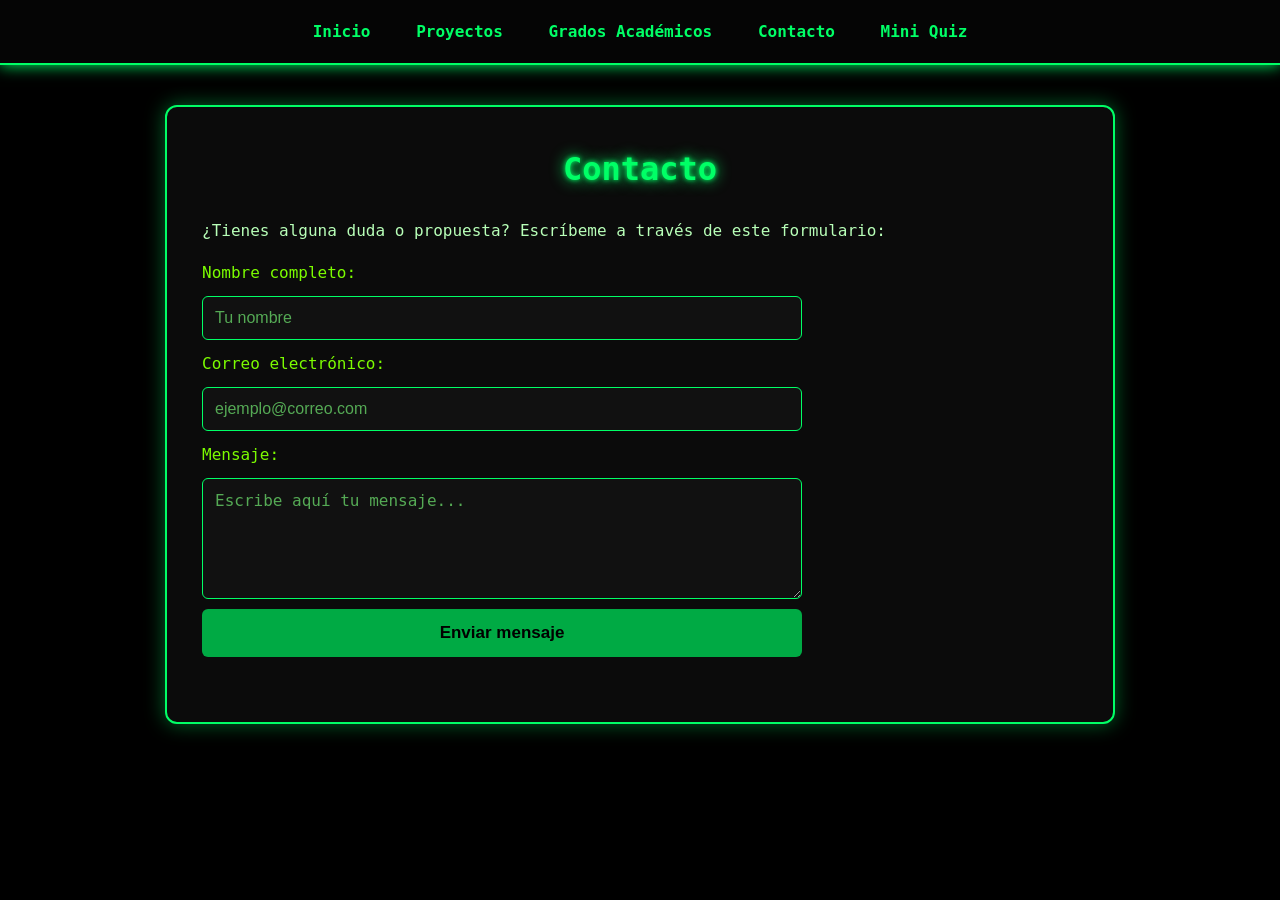
<file: Aplicaciones-Web/Sesion-03/contacto.html>
<!DOCTYPE html>
<html lang="es">

<head>
    <meta charset="UTF-8">
    <meta name="viewport" content="width=device-width, initial-scale=1.0">
    <title>Contacto</title>

    <link rel="stylesheet" href="estilos.css">

    <style>
        #resultado {
            margin-top: 20px;
            text-align: center;
            font-weight: bold;
            font-size: 18px;
        }

        .success {
            color: green;
        }

        .error {
            color: red;
        }
    </style>

</head>

<body>

    <nav>
        <a href="index.html">Inicio</a>
        <a href="proyectos.html">Proyectos</a>
        <a href="grados.html">Grados Académicos</a>
        <a href="contacto.html">Contacto</a>
        <a href="quiz.html">Mini Quiz</a>
    </nav>

    <div class="contenedor">

        <h1>Contacto</h1>

        <p>
            ¿Tienes alguna duda o propuesta? Escríbeme a través de este formulario:
        </p>

        <form id="contactForm">

            <label for="nombre">Nombre completo:</label>
            <input type="text" id="nombre" name="nombre" placeholder="Tu nombre" required>

            <label for="email">Correo electrónico:</label>
            <input type="email" id="email" name="email" placeholder="ejemplo@correo.com" required>

            <label for="mensaje">Mensaje:</label>

            <textarea id="mensaje" name="mensaje" rows="5" placeholder="Escribe aquí tu mensaje..." required></textarea>

            <button type="submit">
                Enviar mensaje
            </button>

            <div id="resultado"></div>

        </form>

    </div>

    <script>
        const form = document.getElementById("contactForm");
        const resultado = document.getElementById("resultado");

        form.addEventListener("submit", function (e) {
            e.preventDefault();

            const nombre = document.getElementById("nombre").value.trim();
            const email = document.getElementById("email").value.trim();
            const mensaje = document.getElementById("mensaje").value.trim();

            if (nombre === "" || email === "" || mensaje === "") {
                resultado.innerHTML = "❌ Error: completa todos los campos correctamente.";
                resultado.className = "error";
                return;
            }

            // Simulated success
            resultado.innerHTML = "✅ Mensaje enviado correctamente.";
            resultado.className = "success";

            // Clear the form
            form.reset();
        });
    </script>

</body>

</html>
</file>
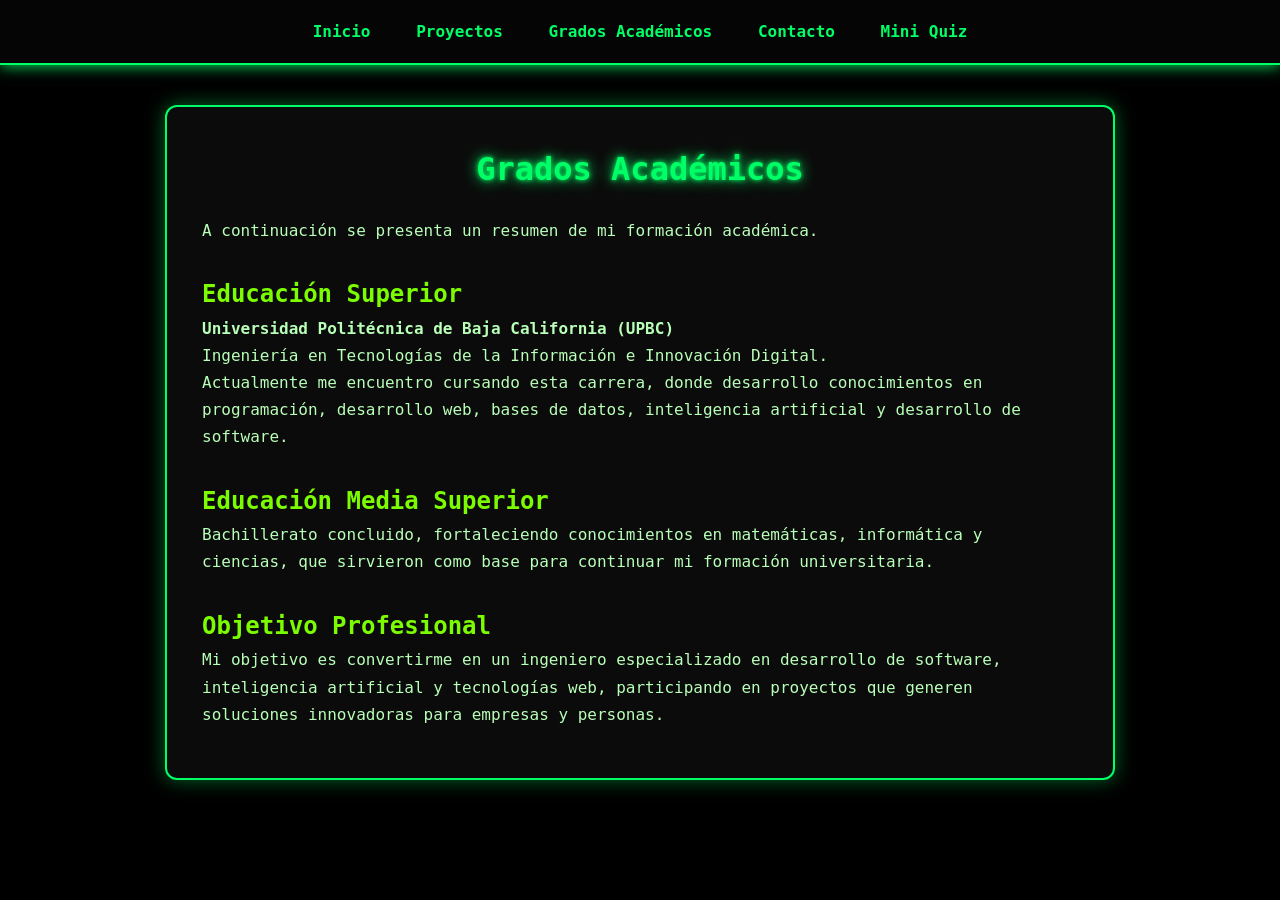
<file: Aplicaciones-Web/Sesion-03/grados.html>
<!DOCTYPE html>
<html lang="es">

<head>
    <meta charset="UTF-8">
    <meta name="viewport" content="width=device-width, initial-scale=1.0">
    <title>Grados Académicos</title>

    <link rel="stylesheet" href="estilos.css">
</head>

<body>

    <nav>
        <a href="index.html">Inicio</a>
        <a href="proyectos.html">Proyectos</a>
        <a href="grados.html">Grados Académicos</a>
        <a href="contacto.html">Contacto</a>
        <a href="quiz.html">Mini Quiz</a>
    </nav>

    <div class="contenedor">

        <h1>Grados Académicos</h1>

        <p>
            A continuación se presenta un resumen de mi formación académica.
        </p>

        <h2>Educación Superior</h2>

        <p>
            <strong>Universidad Politécnica de Baja California (UPBC)</strong><br>
            Ingeniería en Tecnologías de la Información e Innovación Digital.<br>
            Actualmente me encuentro cursando esta carrera, donde desarrollo
            conocimientos en programación, desarrollo web, bases de datos,
            inteligencia artificial y desarrollo de software.
        </p>

        <h2>Educación Media Superior</h2>

        <p>
            Bachillerato concluido, fortaleciendo conocimientos en matemáticas,
            informática y ciencias, que sirvieron como base para continuar mi
            formación universitaria.
        </p>

        <h2>Objetivo Profesional</h2>

        <p>
            Mi objetivo es convertirme en un ingeniero especializado en desarrollo
            de software, inteligencia artificial y tecnologías web, participando en
            proyectos que generen soluciones innovadoras para empresas y personas.
        </p>

    </div>

</body>

</html>
</file>
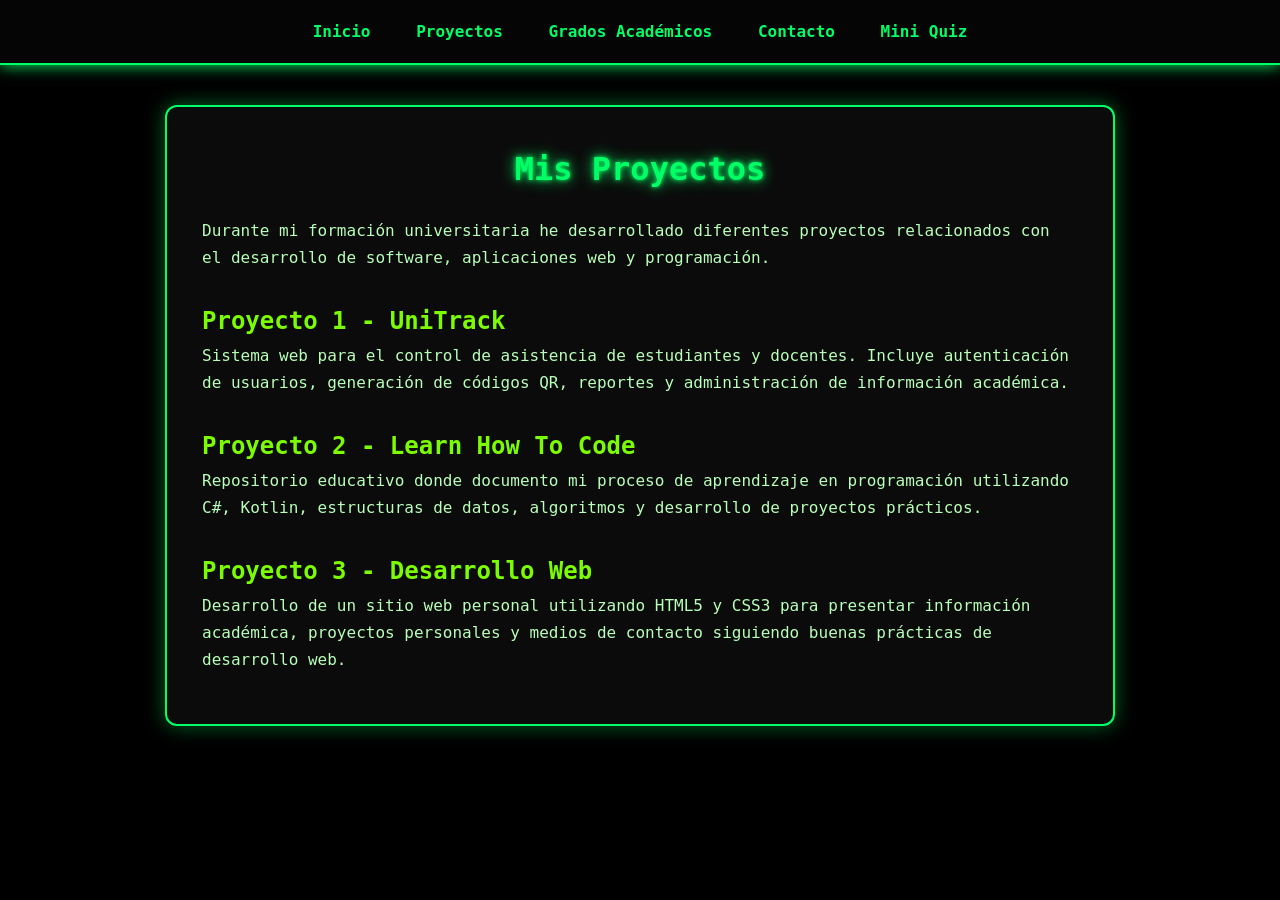
<file: Aplicaciones-Web/Sesion-03/proyectos.html>
<!DOCTYPE html>
<html lang="es">

<head>
    <meta charset="UTF-8">
    <meta name="viewport" content="width=device-width, initial-scale=1.0">
    <title>Proyectos</title>

    <link rel="stylesheet" href="estilos.css">
</head>

<body>

    <nav>
        <a href="index.html">Inicio</a>
        <a href="proyectos.html">Proyectos</a>
        <a href="grados.html">Grados Académicos</a>
        <a href="contacto.html">Contacto</a>
        <a href="quiz.html">Mini Quiz</a>
    </nav>

    <div class="contenedor">

        <h1>Mis Proyectos</h1>

        <p>
            Durante mi formación universitaria he desarrollado diferentes proyectos
            relacionados con el desarrollo de software, aplicaciones web y programación.
        </p>

        <h2>Proyecto 1 - UniTrack</h2>

        <p>
            Sistema web para el control de asistencia de estudiantes y docentes.
            Incluye autenticación de usuarios, generación de códigos QR, reportes
            y administración de información académica.
        </p>

        <h2>Proyecto 2 - Learn How To Code</h2>

        <p>
            Repositorio educativo donde documento mi proceso de aprendizaje en
            programación utilizando C#, Kotlin, estructuras de datos, algoritmos
            y desarrollo de proyectos prácticos.
        </p>

        <h2>Proyecto 3 - Desarrollo Web</h2>

        <p>
            Desarrollo de un sitio web personal utilizando HTML5 y CSS3 para
            presentar información académica, proyectos personales y medios de
            contacto siguiendo buenas prácticas de desarrollo web.
        </p>

    </div>

</body>

</html>
</file>
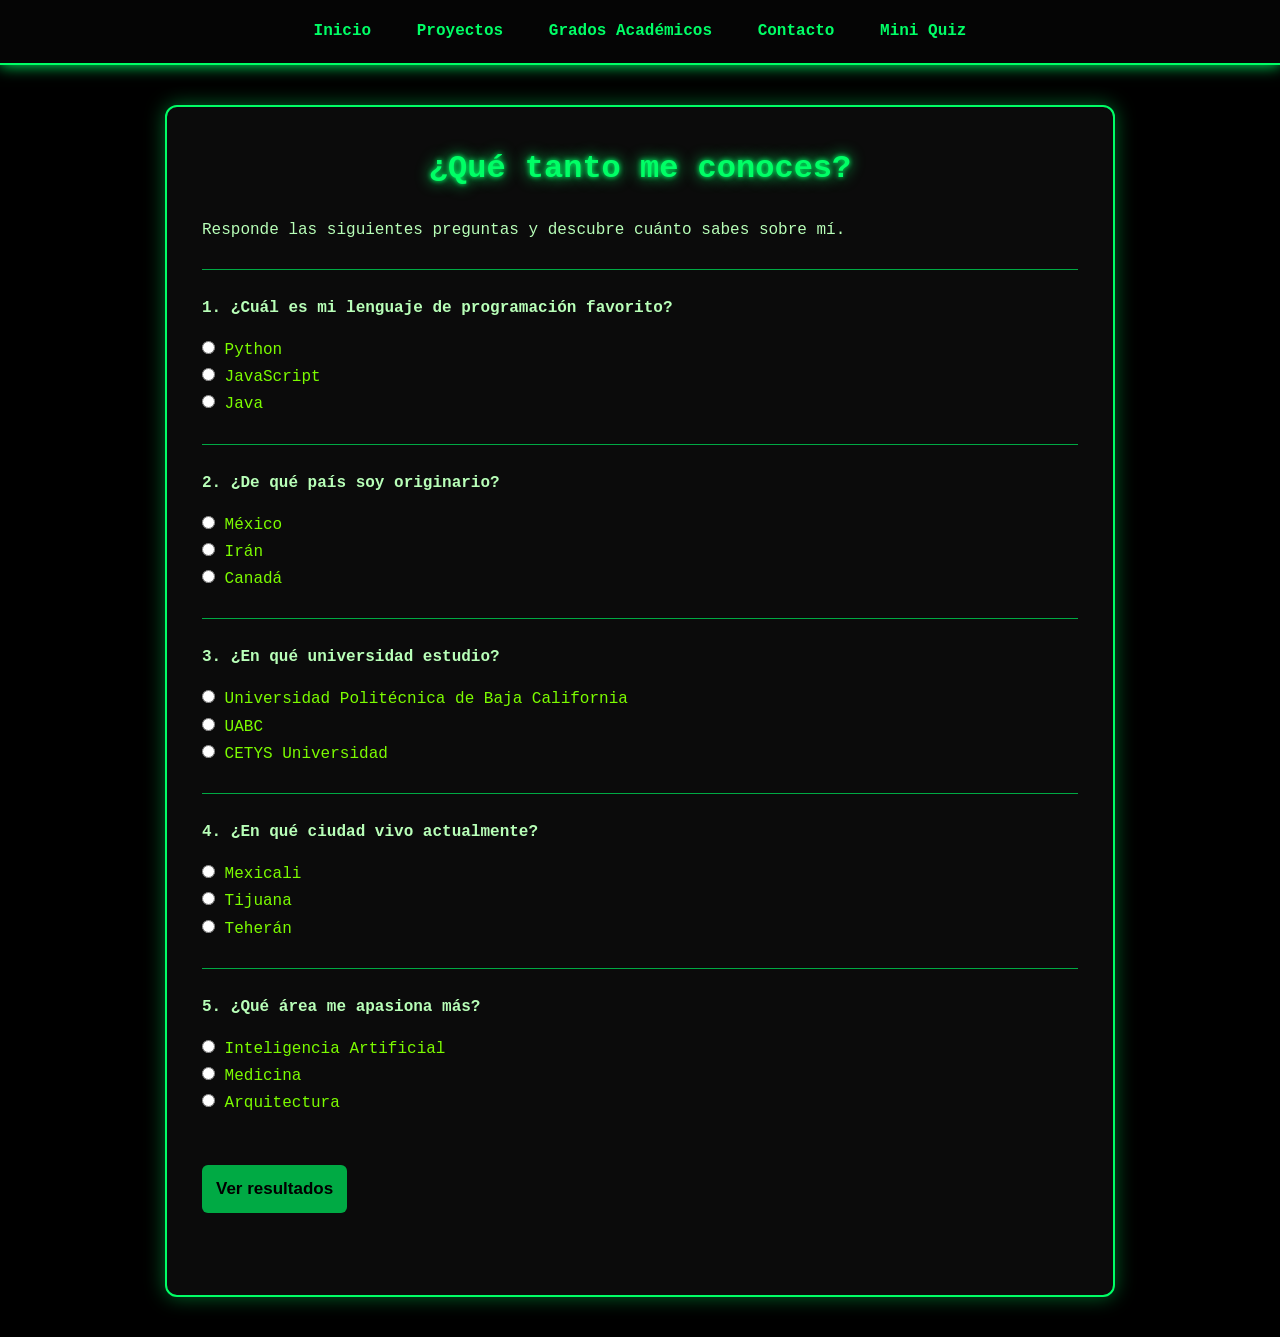
<file: Aplicaciones-Web/Sesion-03/quiz.html>
<!DOCTYPE html>
<html lang="es">

<head>
    <meta charset="UTF-8">
    <meta name="viewport" content="width=device-width, initial-scale=1.0">
    <title>Mini Quiz | Peyman Miyandashti</title>

    <link rel="stylesheet" href="estilos.css">
</head>

<body>

    <nav>
        <a href="index.html">Inicio</a>
        <a href="proyectos.html">Proyectos</a>
        <a href="grados.html">Grados Académicos</a>
        <a href="contacto.html">Contacto</a>
        <a href="quiz.html">Mini Quiz</a>
    </nav>

    <div class="contenedor">

        <h1>¿Qué tanto me conoces?</h1>

        <p>
            Responde las siguientes preguntas y descubre cuánto sabes sobre mí.
        </p>

        <hr>

        <!-- Pregunta 1 -->
        <div id="pregunta-1">

            <p><strong>1. ¿Cuál es mi lenguaje de programación favorito?</strong></p>

            <label>
                <input type="radio" name="p1" value="python">
                Python
            </label><br>

            <label>
                <input type="radio" name="p1" value="javascript">
                JavaScript
            </label><br>

            <label>
                <input type="radio" name="p1" value="java">
                Java
            </label>

        </div>

        <hr>

        <!-- Pregunta 2 -->
        <div id="pregunta-2">

            <p><strong>2. ¿De qué país soy originario?</strong></p>

            <label>
                <input type="radio" name="p2" value="mexico">
                México
            </label><br>

            <label>
                <input type="radio" name="p2" value="iran">
                Irán
            </label><br>

            <label>
                <input type="radio" name="p2" value="canada">
                Canadá
            </label>

        </div>

        <hr>

        <!-- Pregunta 3 -->
        <div id="pregunta-3">

            <p><strong>3. ¿En qué universidad estudio?</strong></p>

            <label>
                <input type="radio" name="p3" value="upbc">
                Universidad Politécnica de Baja California
            </label><br>

            <label>
                <input type="radio" name="p3" value="uabc">
                UABC
            </label><br>

            <label>
                <input type="radio" name="p3" value="cetys">
                CETYS Universidad
            </label>

        </div>

        <hr>

        <!-- Pregunta 4 -->
        <div id="pregunta-4">

            <p><strong>4. ¿En qué ciudad vivo actualmente?</strong></p>

            <label>
                <input type="radio" name="p4" value="mexicali">
                Mexicali
            </label><br>

            <label>
                <input type="radio" name="p4" value="tijuana">
                Tijuana
            </label><br>

            <label>
                <input type="radio" name="p4" value="tehran">
                Teherán
            </label>

        </div>

        <hr>

        <!-- Pregunta 5 -->
        <div id="pregunta-5">

            <p><strong>5. ¿Qué área me apasiona más?</strong></p>

            <label>
                <input type="radio" name="p5" value="ia">
                Inteligencia Artificial
            </label><br>

            <label>
                <input type="radio" name="p5" value="medicina">
                Medicina
            </label><br>

            <label>
                <input type="radio" name="p5" value="arquitectura">
                Arquitectura
            </label>

        </div>

        <br>

        <button id="btn-quiz" onclick="calificarQuiz()">
            Ver resultados
        </button>

        <br><br>

        <p id="resultado-quiz" style="font-size:20px;font-weight:bold;"></p>

    </div>

    <button id="btn-arriba" title="Volver arriba" onclick="window.scrollTo({top:0,behavior:'smooth'})">
        ↑
    </button>

    <script>
        function calificarQuiz() {

            let puntos = 0;

            const p1 = document.querySelector('input[name="p1"]:checked');
            const p2 = document.querySelector('input[name="p2"]:checked');
            const p3 = document.querySelector('input[name="p3"]:checked');
            const p4 = document.querySelector('input[name="p4"]:checked');
            const p5 = document.querySelector('input[name="p5"]:checked');

            if (!p1 || !p2 || !p3 || !p4 || !p5) {
                alert("⚠️ Por favor responde todas las preguntas.");
                return;
            }

            if (p1.value === "python") puntos++;
            if (p2.value === "iran") puntos++;
            if (p3.value === "upbc") puntos++;
            if (p4.value === "mexicali") puntos++;
            if (p5.value === "ia") puntos++;

            let mensaje = "";

            switch (puntos) {

                case 5:
                    mensaje = "🏆 ¡Excelente! ¡Me conoces perfectamente! (5/5)";
                    break;

                case 4:
                    mensaje = "😄 ¡Muy bien! Obtuviste 4 de 5.";
                    break;

                case 3:
                    mensaje = "🙂 ¡Buen trabajo! Obtuviste 3 de 5.";
                    break;

                case 2:
                    mensaje = "😊 Obtuviste 2 de 5. ¡Puedes conocerme mejor!";
                    break;

                case 1:
                    mensaje = "😅 Solo acertaste 1 de 5.";
                    break;

                default:
                    mensaje = "😂 0 de 5. ¡Necesitas conocerme mucho más!";
            }

            document.getElementById("resultado-quiz").innerHTML = mensaje;
        }
    </script>

</body>

</html>
</file>
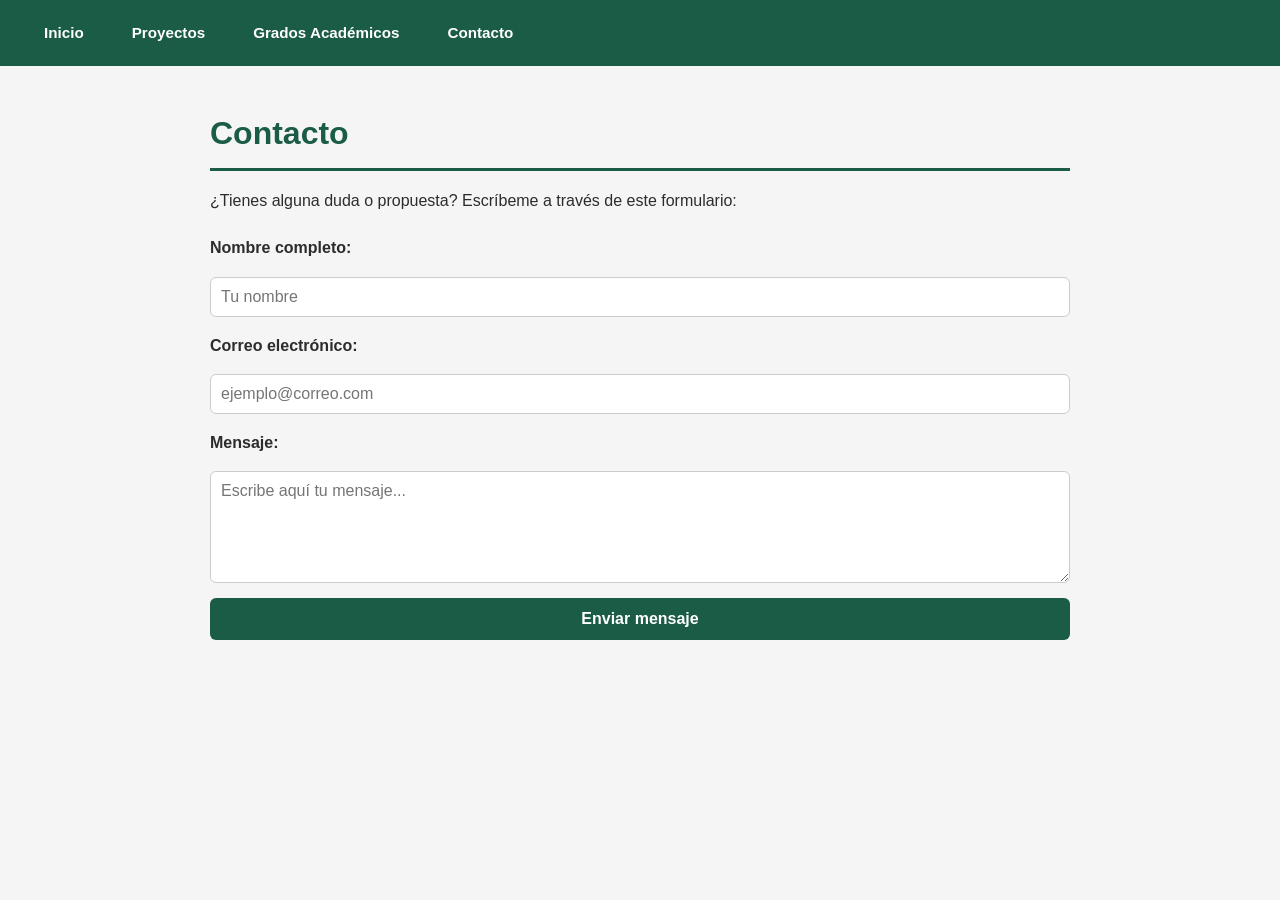
<file: Aplicaciones-Web/Sesion-02/01-INTRODUCTION-TO-CSS3/contacto.html>
<!DOCTYPE html>
<html lang="es">

<head>
    <meta charset="UTF-8">
    <meta name="viewport" content="width=device-width, initial-scale=1.0">
    <title>Contacto</title>

    <link rel="stylesheet" href="estilos.css">
</head>

<body>

    <nav>
        <a href="index.html">Inicio</a>
        <a href="proyectos.html">Proyectos</a>
        <a href="grados.html">Grados Académicos</a>
        <a href="contacto.html">Contacto</a>
    </nav>

    <div class="contenedor">

        <h1>Contacto</h1>

        <p>
            ¿Tienes alguna duda o propuesta? Escríbeme a través de este formulario:
        </p>

        <form action="#" method="post">

            <label for="nombre">Nombre completo:</label>
            <input
                type="text"
                id="nombre"
                name="nombre"
                placeholder="Tu nombre"
                required>

            <label for="email">Correo electrónico:</label>
            <input
                type="email"
                id="email"
                name="email"
                placeholder="ejemplo@correo.com"
                required>

            <label for="mensaje">Mensaje:</label>

            <textarea
                id="mensaje"
                name="mensaje"
                rows="5"
                placeholder="Escribe aquí tu mensaje..."
                required></textarea>

            <button type="submit">
                Enviar mensaje
            </button>

        </form>

    </div>

</body>

</html>
</file>
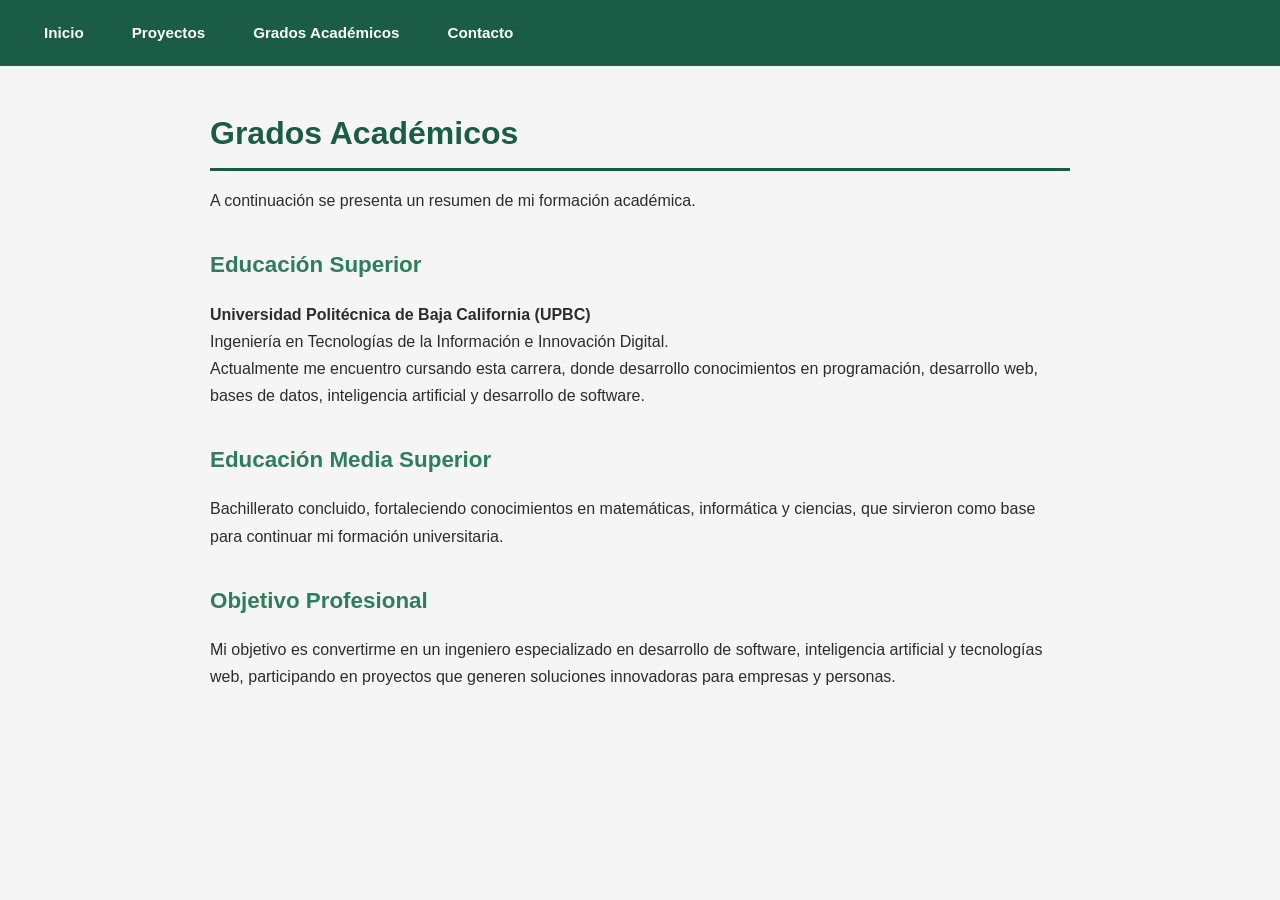
<file: Aplicaciones-Web/Sesion-02/01-INTRODUCTION-TO-CSS3/grados.html>
<!DOCTYPE html>
<html lang="es">

<head>
    <meta charset="UTF-8">
    <meta name="viewport" content="width=device-width, initial-scale=1.0">
    <title>Grados Académicos</title>

    <link rel="stylesheet" href="estilos.css">
</head>

<body>

    <nav>
        <a href="index.html">Inicio</a>
        <a href="proyectos.html">Proyectos</a>
        <a href="grados.html">Grados Académicos</a>
        <a href="contacto.html">Contacto</a>
    </nav>

    <div class="contenedor">

        <h1>Grados Académicos</h1>

        <p>
            A continuación se presenta un resumen de mi formación académica.
        </p>

        <h2>Educación Superior</h2>

        <p>
            <strong>Universidad Politécnica de Baja California (UPBC)</strong><br>
            Ingeniería en Tecnologías de la Información e Innovación Digital.<br>
            Actualmente me encuentro cursando esta carrera, donde desarrollo
            conocimientos en programación, desarrollo web, bases de datos,
            inteligencia artificial y desarrollo de software.
        </p>

        <h2>Educación Media Superior</h2>

        <p>
            Bachillerato concluido, fortaleciendo conocimientos en matemáticas,
            informática y ciencias, que sirvieron como base para continuar mi
            formación universitaria.
        </p>

        <h2>Objetivo Profesional</h2>

        <p>
            Mi objetivo es convertirme en un ingeniero especializado en desarrollo
            de software, inteligencia artificial y tecnologías web, participando en
            proyectos que generen soluciones innovadoras para empresas y personas.
        </p>

    </div>

</body>

</html>
</file>
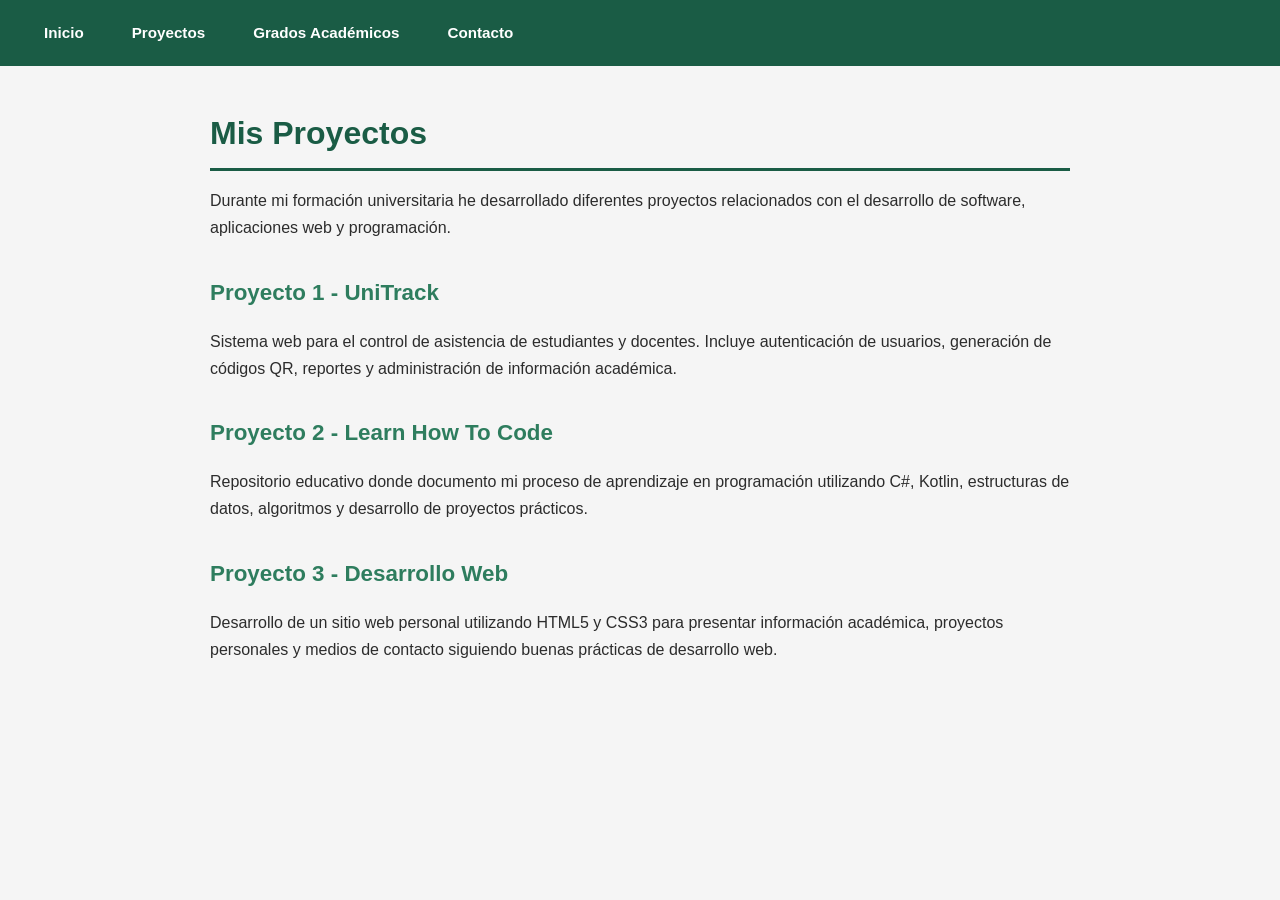
<file: Aplicaciones-Web/Sesion-02/01-INTRODUCTION-TO-CSS3/proyectos.html>
<!DOCTYPE html>
<html lang="es">

<head>
    <meta charset="UTF-8">
    <meta name="viewport" content="width=device-width, initial-scale=1.0">
    <title>Proyectos</title>

    <link rel="stylesheet" href="estilos.css">
</head>

<body>

    <nav>
        <a href="index.html">Inicio</a>
        <a href="proyectos.html">Proyectos</a>
        <a href="grados.html">Grados Académicos</a>
        <a href="contacto.html">Contacto</a>
    </nav>

    <div class="contenedor">

        <h1>Mis Proyectos</h1>

        <p>
            Durante mi formación universitaria he desarrollado diferentes proyectos
            relacionados con el desarrollo de software, aplicaciones web y programación.
        </p>

        <h2>Proyecto 1 - UniTrack</h2>

        <p>
            Sistema web para el control de asistencia de estudiantes y docentes.
            Incluye autenticación de usuarios, generación de códigos QR, reportes
            y administración de información académica.
        </p>

        <h2>Proyecto 2 - Learn How To Code</h2>

        <p>
            Repositorio educativo donde documento mi proceso de aprendizaje en
            programación utilizando C#, Kotlin, estructuras de datos, algoritmos
            y desarrollo de proyectos prácticos.
        </p>

        <h2>Proyecto 3 - Desarrollo Web</h2>

        <p>
            Desarrollo de un sitio web personal utilizando HTML5 y CSS3 para
            presentar información académica, proyectos personales y medios de
            contacto siguiendo buenas prácticas de desarrollo web.
        </p>

    </div>

</body>

</html>
</file>
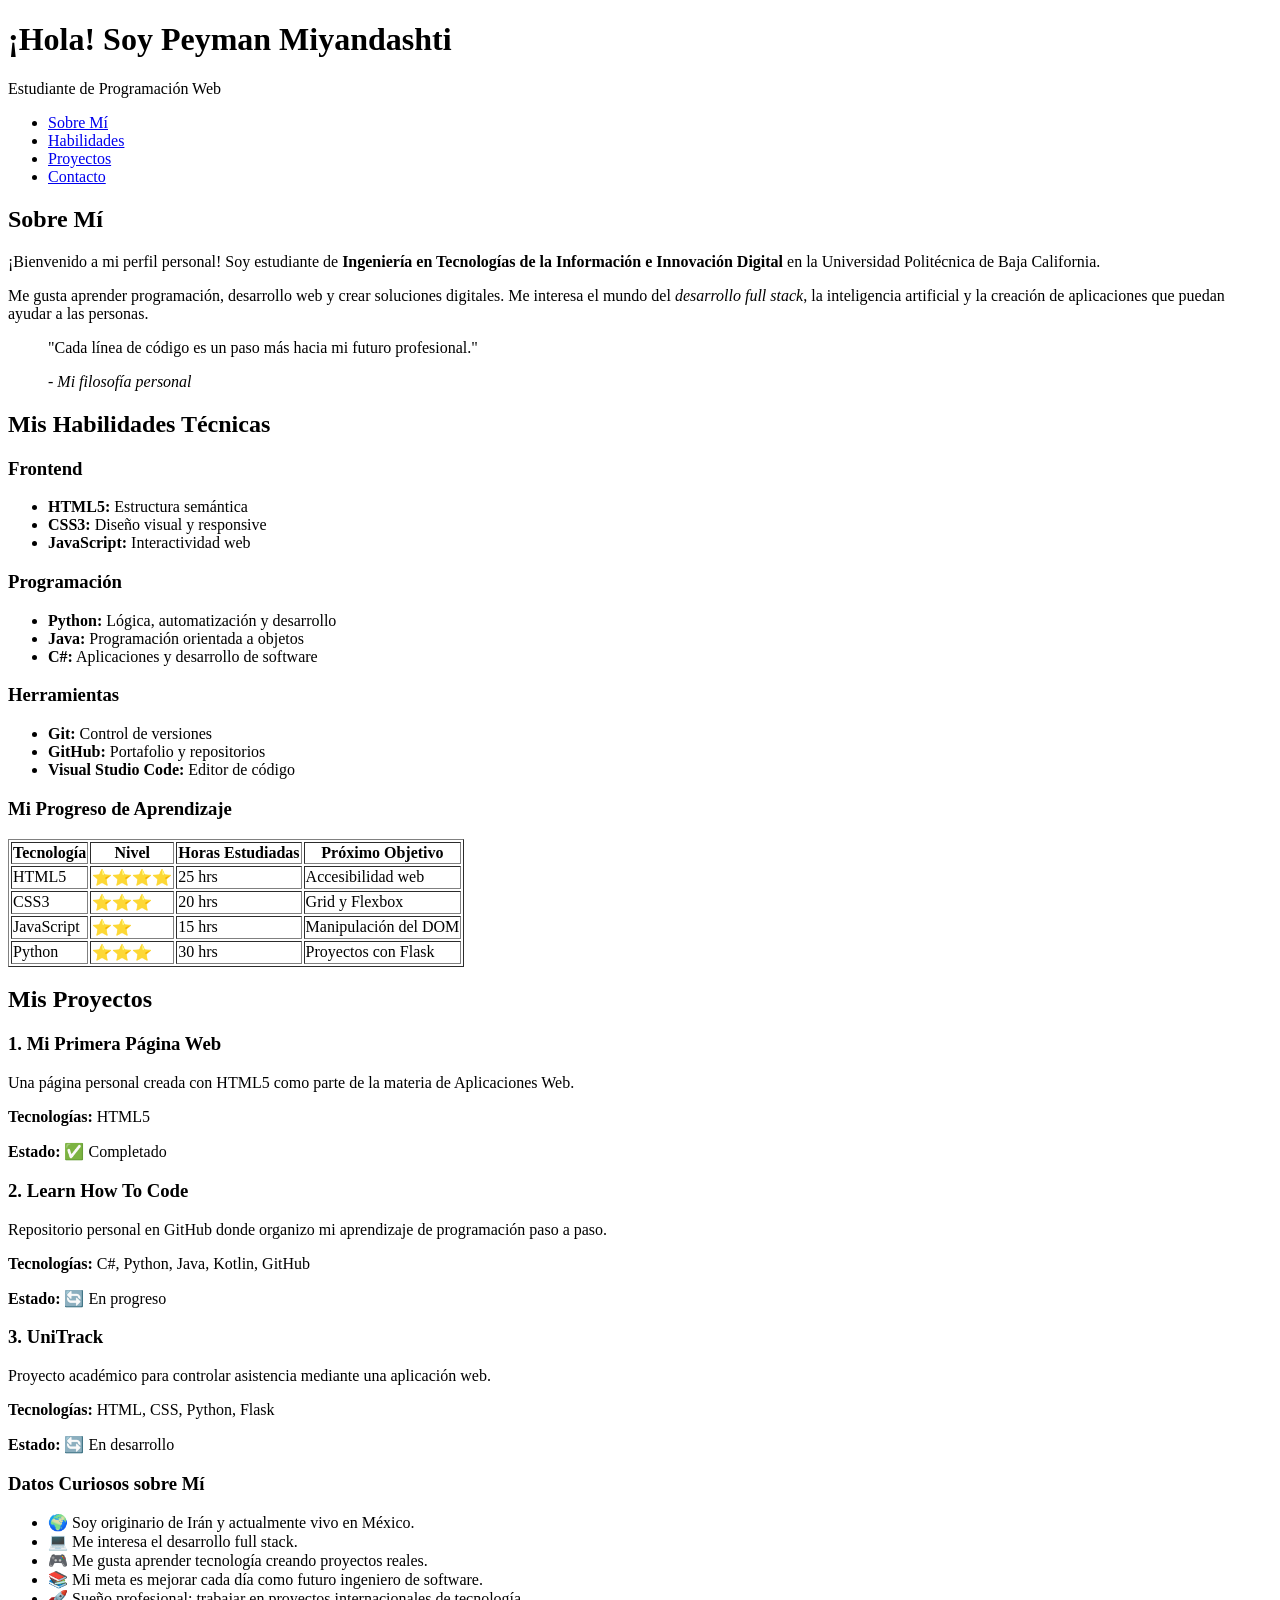
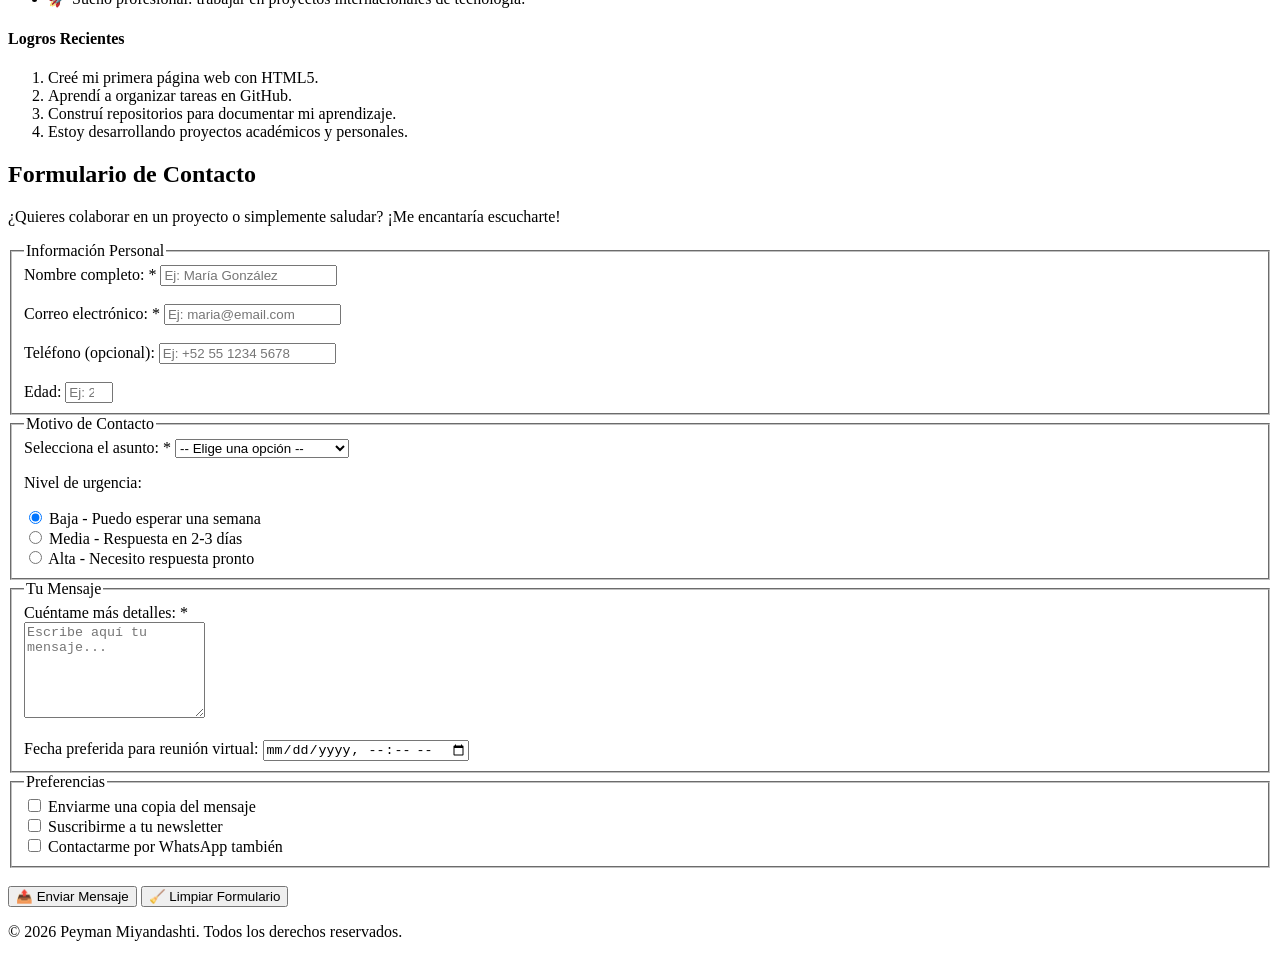
<file: Aplicaciones-Web/Sesion-01/02-MY-PERSONAL-PROFILE/Source-Code/miperfil.html>
<!DOCTYPE html>
<html lang="es">

<head>
    <meta charset="UTF-8">
    <meta name="viewport" content="width=device-width, initial-scale=1.0">
    <meta name="description" content="Perfil personal de Peyman Miyandashti - Estudiante de programación web">
    <meta name="author" content="Peyman Miyandashti">
    <title>Peyman Miyandashti - Mi Perfil Personal</title>
</head>

<body>

    <header>
        <h1>¡Hola! Soy Peyman Miyandashti</h1>
        <p>Estudiante de Programación Web</p>

        <nav>
            <ul>
                <li><a href="#sobre-mi">Sobre Mí</a></li>
                <li><a href="#habilidades">Habilidades</a></li>
                <li><a href="#proyectos">Proyectos</a></li>
                <li><a href="#contacto">Contacto</a></li>
            </ul>
        </nav>
    </header>

    <main>

        <section id="sobre-mi">
            <h2>Sobre Mí</h2>

            <article>
                <p>
                    ¡Bienvenido a mi perfil personal! Soy estudiante de
                    <strong>Ingeniería en Tecnologías de la Información e Innovación Digital</strong>
                    en la Universidad Politécnica de Baja California.
                </p>

                <p>
                    Me gusta aprender programación, desarrollo web y crear soluciones digitales.
                    Me interesa el mundo del <em>desarrollo full stack</em>, la inteligencia artificial
                    y la creación de aplicaciones que puedan ayudar a las personas.
                </p>

                <blockquote>
                    <p>"Cada línea de código es un paso más hacia mi futuro profesional."</p>
                    <cite>- Mi filosofía personal</cite>
                </blockquote>
            </article>
        </section>

        <section id="habilidades">
            <h2>Mis Habilidades Técnicas</h2>

            <h3>Frontend</h3>
            <ul>
                <li><strong>HTML5:</strong> Estructura semántica</li>
                <li><strong>CSS3:</strong> Diseño visual y responsive</li>
                <li><strong>JavaScript:</strong> Interactividad web</li>
            </ul>

            <h3>Programación</h3>
            <ul>
                <li><strong>Python:</strong> Lógica, automatización y desarrollo</li>
                <li><strong>Java:</strong> Programación orientada a objetos</li>
                <li><strong>C#:</strong> Aplicaciones y desarrollo de software</li>
            </ul>

            <h3>Herramientas</h3>
            <ul>
                <li><strong>Git:</strong> Control de versiones</li>
                <li><strong>GitHub:</strong> Portafolio y repositorios</li>
                <li><strong>Visual Studio Code:</strong> Editor de código</li>
            </ul>

            <h3>Mi Progreso de Aprendizaje</h3>

            <table border="1">
                <thead>
                    <tr>
                        <th>Tecnología</th>
                        <th>Nivel</th>
                        <th>Horas Estudiadas</th>
                        <th>Próximo Objetivo</th>
                    </tr>
                </thead>

                <tbody>
                    <tr>
                        <td>HTML5</td>
                        <td>⭐⭐⭐⭐</td>
                        <td>25 hrs</td>
                        <td>Accesibilidad web</td>
                    </tr>

                    <tr>
                        <td>CSS3</td>
                        <td>⭐⭐⭐</td>
                        <td>20 hrs</td>
                        <td>Grid y Flexbox</td>
                    </tr>

                    <tr>
                        <td>JavaScript</td>
                        <td>⭐⭐</td>
                        <td>15 hrs</td>
                        <td>Manipulación del DOM</td>
                    </tr>

                    <tr>
                        <td>Python</td>
                        <td>⭐⭐⭐</td>
                        <td>30 hrs</td>
                        <td>Proyectos con Flask</td>
                    </tr>
                </tbody>
            </table>
        </section>

        <section id="proyectos">
            <h2>Mis Proyectos</h2>

            <article>
                <h3>1. Mi Primera Página Web</h3>
                <p>
                    Una página personal creada con HTML5 como parte de la materia
                    de Aplicaciones Web.
                </p>
                <p><strong>Tecnologías:</strong> HTML5</p>
                <p><strong>Estado:</strong> ✅ Completado</p>
            </article>

            <article>
                <h3>2. Learn How To Code</h3>
                <p>
                    Repositorio personal en GitHub donde organizo mi aprendizaje de programación
                    paso a paso.
                </p>
                <p><strong>Tecnologías:</strong> C#, Python, Java, Kotlin, GitHub</p>
                <p><strong>Estado:</strong> 🔄 En progreso</p>
            </article>

            <article>
                <h3>3. UniTrack</h3>
                <p>
                    Proyecto académico para controlar asistencia mediante una aplicación web.
                </p>
                <p><strong>Tecnologías:</strong> HTML, CSS, Python, Flask</p>
                <p><strong>Estado:</strong> 🔄 En desarrollo</p>
            </article>
        </section>

        <aside>
            <h3>Datos Curiosos sobre Mí</h3>

            <ul>
                <li>🌍 Soy originario de Irán y actualmente vivo en México.</li>
                <li>💻 Me interesa el desarrollo full stack.</li>
                <li>🎮 Me gusta aprender tecnología creando proyectos reales.</li>
                <li>📚 Mi meta es mejorar cada día como futuro ingeniero de software.</li>
                <li>🚀 Sueño profesional: trabajar en proyectos internacionales de tecnología.</li>
            </ul>

            <h4>Logros Recientes</h4>

            <ol>
                <li>Creé mi primera página web con HTML5.</li>
                <li>Aprendí a organizar tareas en GitHub.</li>
                <li>Construí repositorios para documentar mi aprendizaje.</li>
                <li>Estoy desarrollando proyectos académicos y personales.</li>
            </ol>
        </aside>

        <section id="contacto">
            <h2>Formulario de Contacto</h2>

            <p>
                ¿Quieres colaborar en un proyecto o simplemente saludar?
                ¡Me encantaría escucharte!
            </p>

            <form action="/procesar-contacto" method="POST">

                <fieldset>
                    <legend>Información Personal</legend>

                    <label for="nombre">Nombre completo: *</label>
                    <input type="text" id="nombre" name="nombre" required
                        placeholder="Ej: María González" maxlength="50">

                    <br><br>

                    <label for="email">Correo electrónico: *</label>
                    <input type="email" id="email" name="email" required
                        placeholder="Ej: maria@email.com">

                    <br><br>

                    <label for="telefono">Teléfono (opcional):</label>
                    <input type="tel" id="telefono" name="telefono"
                        placeholder="Ej: +52 55 1234 5678">

                    <br><br>

                    <label for="edad">Edad:</label>
                    <input type="number" id="edad" name="edad"
                        min="13" max="99" placeholder="Ej: 25">
                </fieldset>

                <fieldset>
                    <legend>Motivo de Contacto</legend>

                    <label for="asunto">Selecciona el asunto: *</label>
                    <select id="asunto" name="asunto" required>
                        <option value="">-- Elige una opción --</option>
                        <option value="trabajo">Oportunidad de trabajo</option>
                        <option value="proyecto">Colaboración en proyecto</option>
                        <option value="mentoria">Solicitar mentoría</option>
                        <option value="consulta">Consulta técnica</option>
                        <option value="otros">Otros</option>
                    </select>

                    <p>Nivel de urgencia:</p>

                    <input type="radio" id="baja" name="urgencia" value="baja" checked>
                    <label for="baja">Baja - Puedo esperar una semana</label><br>

                    <input type="radio" id="media" name="urgencia" value="media">
                    <label for="media">Media - Respuesta en 2-3 días</label><br>

                    <input type="radio" id="alta" name="urgencia" value="alta">
                    <label for="alta">Alta - Necesito respuesta pronto</label>
                </fieldset>

                <fieldset>
                    <legend>Tu Mensaje</legend>

                    <label for="mensaje">Cuéntame más detalles: *</label><br>
                    <textarea id="mensaje" name="mensaje" rows="6" required
                        placeholder="Escribe aquí tu mensaje..."
                        maxlength="1000"></textarea>

                    <br><br>

                    <label for="fecha-reunion">Fecha preferida para reunión virtual:</label>
                    <input type="datetime-local" id="fecha-reunion" name="fecha-reunion">
                </fieldset>

                <fieldset>
                    <legend>Preferencias</legend>

                    <input type="checkbox" id="copia" name="copia" value="si">
                    <label for="copia">Enviarme una copia del mensaje</label><br>

                    <input type="checkbox" id="newsletter" name="newsletter" value="si">
                    <label for="newsletter">Suscribirme a tu newsletter</label><br>

                    <input type="checkbox" id="whatsapp" name="whatsapp" value="si">
                    <label for="whatsapp">Contactarme por WhatsApp también</label>
                </fieldset>

                <br>

                <button type="submit">📤 Enviar Mensaje</button>
                <button type="reset">🧹 Limpiar Formulario</button>

            </form>
        </section>

    </main>

    <footer>
        <p>&copy; 2026 Peyman Miyandashti. Todos los derechos reservados.</p>
    </footer>

</body>

</html>
</file>
<file: Aplicaciones-Web/Sesion-03/estilos.css>
/* ===========================
   MATRIX / HACKER THEME
=========================== */

* {
    margin: 0;
    padding: 0;
    box-sizing: border-box;
}

body {

    font-family: 'Share Tech Mono', monospace, Arial, sans-serif;

    background: #000;
    color: #00ff66;

    line-height: 1.7;

}

/* ===========================
   NAVIGATION
=========================== */

nav {

    background: #050505;

    border-bottom: 2px solid #00ff66;

    padding: 18px;

    text-align: center;

    box-shadow: 0 0 15px #00ff66;

}

nav a {

    color: #00ff66;

    text-decoration: none;

    font-weight: bold;

    margin: 0 18px;

    transition: .3s;

}

nav a:hover {

    color: white;

    text-shadow:
        0 0 5px #00ff66,
        0 0 10px #00ff66,
        0 0 20px #00ff66;

}

/* ===========================
   MAIN CONTAINER
=========================== */

.contenedor {

    width: 90%;
    max-width: 950px;

    margin: 40px auto;

    padding: 35px;

    background: #0b0b0b;

    border: 2px solid #00ff66;

    border-radius: 12px;

    box-shadow:
        0 0 20px rgba(0, 255, 100, .4);

}

/* ===========================
   TITLES
=========================== */

h1 {

    color: #00ff66;

    text-align: center;

    margin-bottom: 20px;

    text-shadow:
        0 0 5px #00ff66,
        0 0 15px #00ff66;

}

h2 {

    color: #7CFC00;

    margin-top: 30px;

}

hr {

    border: none;

    border-top: 1px solid #00aa44;

    margin: 25px 0;

}

p {

    margin-bottom: 15px;

    color: #b8ffb8;

}

/* ===========================
   IMAGE
=========================== */

.foto-perfil {

    display: block;

    width: 260px;

    margin: auto;

    border-radius: 12px;

    border: 3px solid #00ff66;

    box-shadow:
        0 0 20px #00ff66;

}

/* ===========================
   SALUDO
=========================== */

#saludo {

    color: #00ff66;

    font-size: 22px;

    font-weight: bold;

    text-align: center;

}

/* ===========================
   FORM
=========================== */

form {

    display: flex;

    flex-direction: column;

    gap: 10px;

    max-width: 600px;

}

label {

    color: #7CFC00;

}

input,
textarea {

    background: #111;

    color: #00ff66;

    border: 1px solid #00ff66;

    border-radius: 6px;

    padding: 12px;

    font-size: 16px;

}

input::placeholder,
textarea::placeholder {

    color: #55aa55;

}

input:focus,
textarea:focus {

    outline: none;

    box-shadow: 0 0 10px #00ff66;

}

input.invalido,
textarea.invalido {

    border: 2px solid red;

}

.error {

    color: #ff4444;

}

/* ===========================
   BUTTONS
=========================== */

button {

    background: #00aa44;

    color: black;

    border: none;

    padding: 14px;

    font-size: 17px;

    font-weight: bold;

    border-radius: 6px;

    cursor: pointer;

    transition: .3s;

}

button:hover {

    background: #00ff66;

    box-shadow:
        0 0 10px #00ff66,
        0 0 25px #00ff66;

}

/* ===========================
   QUIZ
=========================== */

#btn-quiz {

    margin-top: 20px;

}

#resultado-quiz {

    margin-top: 20px;

    font-size: 22px;

    font-weight: bold;

    color: #00ff66;

}

/* ===========================
   COUNTER
=========================== */

#conteo {

    color: #00ff66;

    font-size: 22px;

    font-weight: bold;

}

/* ===========================
   BACK TO TOP
=========================== */

#btn-arriba {

    position: fixed;

    bottom: 30px;

    right: 30px;

    width: 55px;

    height: 55px;

    border-radius: 50%;

    border: none;

    background: #00aa44;

    color: black;

    font-size: 24px;

    cursor: pointer;

    display: none;

    box-shadow:
        0 0 20px #00ff66;

}

#btn-arriba:hover {

    background: #00ff66;

}

/* ===========================
   FOOTER
=========================== */

footer {

    margin-top: 40px;

    padding: 25px;

    background: #050505;

    border-top: 2px solid #00ff66;

    color: #00ff66;

    text-align: center;

}
</file>
<file: Aplicaciones-Web/Sesion-02/01-INTRODUCTION-TO-CSS3/estilos.css>
/* ==========================================
   Personal Website Stylesheet
   Course: Web Applications
   Session 02 - Introduction to CSS3
   Student: Peyman Miyandashti
   University: Universidad Politécnica de Baja California
========================================== */

/* =========================
   General Styles
========================= */

body {
    font-family: 'Segoe UI', Arial, sans-serif;
    font-size: 16px;
    line-height: 1.7;
    color: #2c2c2c;
    background-color: #f5f5f5;
    margin: 0;
    padding: 0;
}

/* =========================
   Main Container
========================= */

.contenedor {
    max-width: 860px;
    margin: 40px auto;
    padding: 0 24px;
}

/* =========================
   Navigation Bar
========================= */

nav {
    background-color: #1a5c45;
    padding: 14px 32px;
    display: flex;
    gap: 24px;
    align-items: center;
}

nav a {
    color: white;
    text-decoration: none;
    font-weight: bold;
    font-size: 0.95rem;
    padding: 6px 12px;
    border-radius: 6px;
    transition: background-color 0.2s ease;
}

nav a:hover {
    background-color: #2e7d5e;
    text-decoration: none;
}

/* =========================
   Headings
========================= */

h1 {
    font-size: 2rem;
    color: #1a5c45;
    margin-bottom: 8px;
    border-bottom: 3px solid #1a5c45;
    padding-bottom: 8px;
}

h2 {
    font-size: 1.4rem;
    color: #2e7d5e;
    margin-top: 32px;
    margin-bottom: 8px;
}

/* =========================
   Paragraphs
========================= */

p {
    margin-bottom: 16px;
}

/* =========================
   Links
========================= */

a {
    color: #1a5c45;
    text-decoration: none;
    font-weight: bold;
}

a:hover {
    color: #2e7d5e;
    text-decoration: underline;
}

/* =========================
   Lists
========================= */

ul {
    margin-bottom: 20px;
    padding-left: 20px;
}

li {
    margin-bottom: 8px;
}

/* =========================
   Profile Picture
========================= */

.foto-perfil {
    width: 220px;
    height: 220px;
    object-fit: cover;
    border-radius: 50%;
    border: 4px solid #1a5c45;
    box-shadow: 0 4px 16px rgba(0, 0, 0, 0.18);
    display: block;
    margin: 24px auto;
}

/* =========================
   Tables
========================= */

table {
    width: 100%;
    border-collapse: collapse;
    margin-top: 20px;
}

th,
td {
    border: 1px solid #cccccc;
    padding: 10px;
    text-align: left;
}

th {
    background-color: #1a5c45;
    color: white;
}

/* =========================
   Forms
========================= */

form {
    display: flex;
    flex-direction: column;
    gap: 15px;
    margin-top: 20px;
}

label {
    font-weight: bold;
}

input,
textarea {
    width: 100%;
    padding: 10px;
    border: 1px solid #cccccc;
    border-radius: 6px;
    font-family: inherit;
    font-size: 16px;
    box-sizing: border-box;
}

input:focus,
textarea:focus {
    outline: none;
    border-color: #1a5c45;
    box-shadow: 0 0 5px rgba(26, 92, 69, 0.2);
}

button {
    background-color: #1a5c45;
    color: white;
    padding: 12px;
    border: none;
    border-radius: 6px;
    cursor: pointer;
    font-weight: bold;
    font-size: 16px;
    transition: background-color 0.2s ease;
}

button:hover {
    background-color: #2e7d5e;
}

/* =========================
   Footer
========================= */

footer {
    margin-top: 50px;
    padding: 20px;
    text-align: center;
    color: #666666;
    font-size: 14px;
}

/* =========================
   Responsive Design
========================= */

@media (max-width: 768px) {

    nav {
        flex-direction: column;
        gap: 10px;
        text-align: center;
    }

    .contenedor {
        padding: 0 16px;
    }

    .foto-perfil {
        width: 180px;
        height: 180px;
    }

}
</file>
